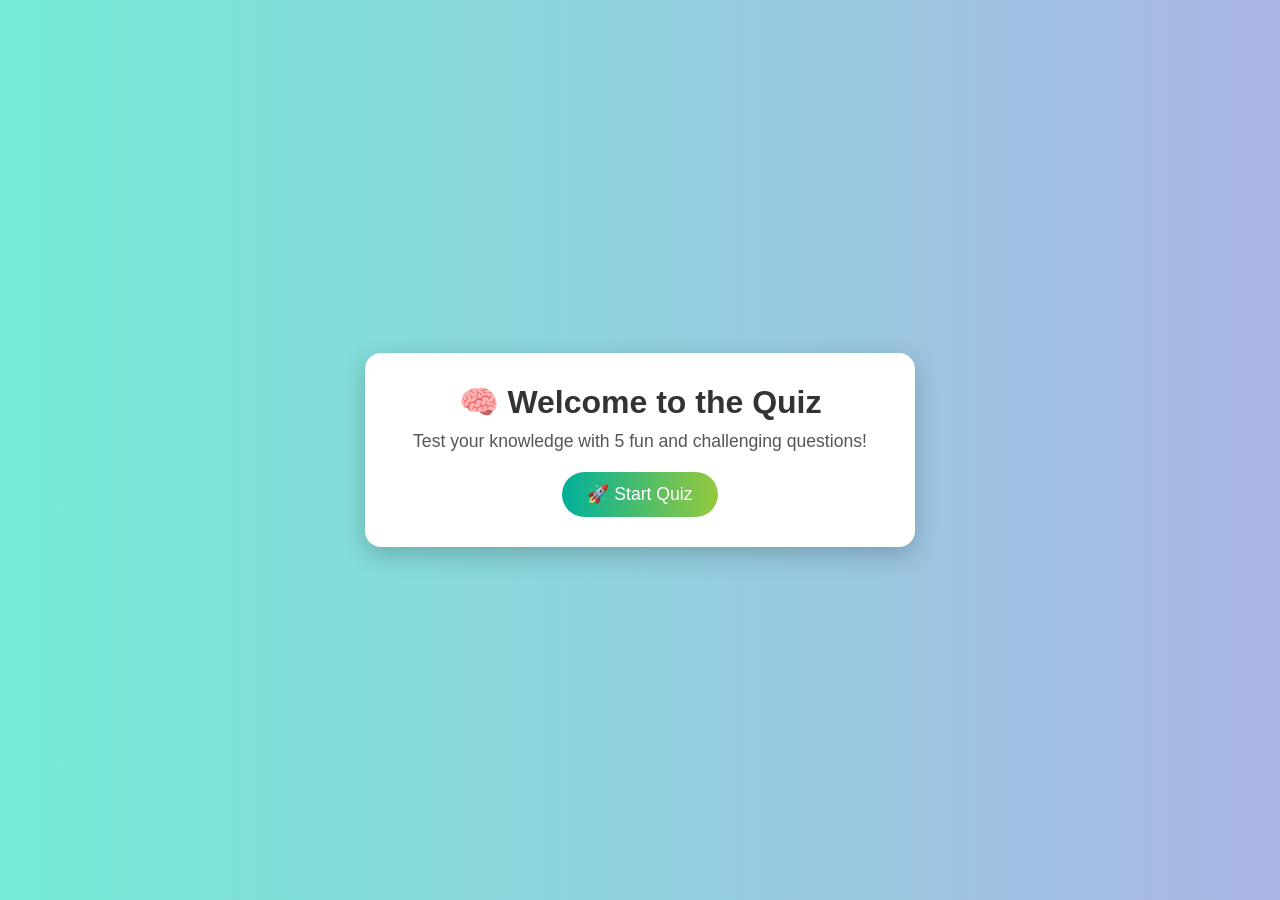
<file: MY PROJECT/index.html>
<!DOCTYPE html>
<html lang="en">
<head>
  <meta charset="UTF-8" />
  <meta name="viewport" content="width=device-width, initial-scale=1.0"/>
  <title>Interactive Quiz</title>
  <link rel="stylesheet" href="style.css" />
</head>
<body>
  <div class="quiz-container">

    <!-- 🔹 Start Page -->
    <div id="start-box">
      <h1>🧠 Welcome to the Quiz</h1>
      <p>Test your knowledge with 5 fun and challenging questions!</p>
      <button id="startBtn">🚀 Start Quiz</button>
    </div>

    <!-- 🔹 Quiz Box -->
    <div id="quiz-box" class="hide">
      <h2 id="question"></h2>
      <ul id="answers"></ul>
      <p id="timer">⏳ Time Left: <span id="time">10</span>s</p>
      <button id="nextBtn">Next</button>
    </div>

    <!-- 🔹 Result Box -->
    <div id="result-box" class="hide">
      <h2>🎉 Quiz Completed!</h2>
      <p id="score"></p>
      <button id="restartBtn">🔁 Restart Quiz</button>
    </div>
  </div>

  <script src="script.js"></script>
</body>
</html>
</file>
<file: MY PROJECT/style.css>
/* Reset and Layout */
* {
  margin: 0;
  padding: 0;
  box-sizing: border-box;
}

body {
  background: linear-gradient(to right, #74ebd5, #acb6e5);
  min-height: 100vh;
  font-family: 'Segoe UI', Tahoma, Geneva, Verdana, sans-serif;
  display: flex;
  justify-content: center;
  align-items: center;
  padding: 20px;
}

/* Quiz Card Styling */
.quiz-container {
  background: white;
  border-radius: 16px;
  box-shadow: 0 8px 25px rgba(0, 0, 0, 0.2);
  padding: 30px 40px;
  max-width: 550px;
  width: 100%;
  text-align: center;
  animation: fadeIn 0.5s ease-in-out;
}

@keyframes fadeIn {
  from { opacity: 0; transform: translateY(-20px); }
  to { opacity: 1; transform: translateY(0); }
}

/* Start Page */
#start-box h1 {
  font-size: 2rem;
  margin-bottom: 10px;
  color: #333;
}

#start-box p {
  font-size: 1.1rem;
  color: #555;
  margin-bottom: 20px;
}

#startBtn {
  background: linear-gradient(to right, #00b09b, #96c93d);
  border: none;
  color: white;
  padding: 12px 25px;
  border-radius: 30px;
  font-size: 1.1rem;
  cursor: pointer;
  transition: transform 0.3s, background 0.3s;
}

#startBtn:hover {
  background: linear-gradient(to right, #43e97b, #38f9d7);
  transform: scale(1.05);
}

/* Question Section */
#question {
  font-size: 1.25rem;
  margin-bottom: 15px;
  color: #222;
}

/* Answer Buttons */
#answers {
  list-style: none;
  padding: 0;
  margin-bottom: 15px;
}

.answer-btn {
  width: 100%;
  padding: 12px;
  margin: 10px 0;
  background-color: #f1f1f1;
  border: 2px solid transparent;
  border-radius: 10px;
  cursor: pointer;
  font-size: 1rem;
  transition: background 0.3s, transform 0.2s;
}

.answer-btn:hover {
  background-color: #e2f0f9;
  transform: scale(1.02);
}

.correct {
  background-color: #d4edda !important;
  border-color: #28a745;
  color: #155724;
}

.wrong {
  background-color: #f8d7da !important;
  border-color: #dc3545;
  color: #721c24;
}

/* Timer & Buttons */
#timer {
  color: #666;
  font-weight: bold;
  margin-bottom: 10px;
}

#nextBtn,
#restartBtn {
  background-color: #007bff;
  color: white;
  border: none;
  padding: 10px 20px;
  margin-top: 10px;
  border-radius: 6px;
  cursor: pointer;
  font-size: 1rem;
  transition: background 0.3s ease;
}

#nextBtn:hover,
#restartBtn:hover {
  background-color: #0056b3;
}

/* Result Box */
#result-box h2 {
  font-size: 1.7rem;
  color: #444;
  margin-bottom: 10px;
}

#score {
  font-size: 1.3rem;
  color: #222;
  margin-bottom: 15px;
}

/* Utility */
.hide {
  display: none;
}

/* Responsive */
@media screen and (max-width: 500px) {
  .quiz-container {
    padding: 20px;
  }

  #startBtn,
  #nextBtn,
  #restartBtn {
    font-size: 1rem;
    padding: 10px 18px;
  }
}
</file>
